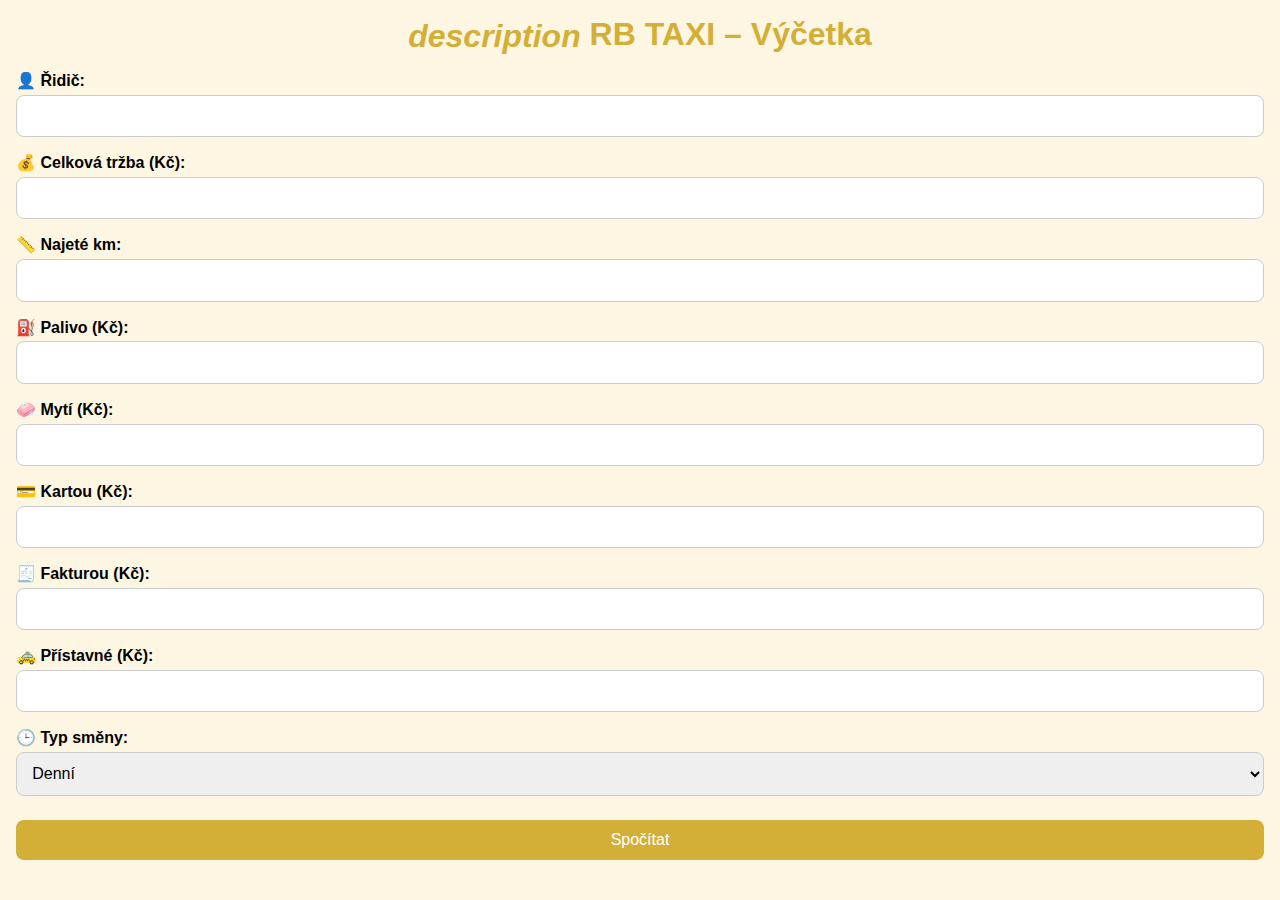
<file: index.html>
<!DOCTYPE html>

<html lang="cs">
<head>
<meta charset="utf-8"/>
<meta content="width=device-width, initial-scale=1.0" name="viewport"/>
<title>RB TAXI – Výčetka</title>
<link href="manifest.json" rel="manifest"/>
<link href="style.css" rel="stylesheet"/>
<link href="apple-touch-icon.png" rel="apple-touch-icon">
<meta content="#FFD700" name="theme-color"/>
</link></head>
<body class="gold-theme">
<main class="container">
<!-- FORM PAGE -->
<section class="active" id="form-section">
<h1><i class="material-icons" style="vertical-align: middle;">description</i> RB TAXI – Výčetka</h1>
<form id="taxiForm">
<label for="driverName">👤  Řidič:</label>
<input id="driverName" required="" type="text"/>
<label for="trzba">💰  Celková tržba (Kč):</label>
<input id="trzba" required="" type="number"/>
<label for="km">📏  Najeté km:</label>
<input id="km" required="" type="number"/>
<label for="palivo">⛽  Palivo (Kč):</label>
<input id="palivo" type="number"/>
<label for="myti">🧼  Mytí (Kč):</label>
<input id="myti" type="number"/>
<label for="kartou">💳  Kartou (Kč):</label>
<input id="kartou" type="number"/>
<label for="fakturou">🧾  Fakturou (Kč):</label>
<input id="fakturou" type="number"/>
<label for="pristavne">🚕  Přístavné (Kč):</label>
<input id="pristavne" type="number"/>
<label for="typSměny">🕒  Typ směny:</label>
<select id="typSměny">
<option value="denni">Denní</option>
<option value="nocni">Noční</option>
<option value="odpoledni">Odpolední</option>
<option value="pul">½ směna</option>
</select>
<button type="submit">Spočítat</button>
</form>
</section>
<!-- OUTPUT PAGE -->
<section class="hidden" id="output-section">
<h2><i class="material-icons" style="vertical-align: middle;">description</i> Výpočet</h2>
<div class="output-box" id="outputBox"></div>
<div class="button-row">
<button onclick="newShift()">Nová směna</button>
<button onclick="downloadPDF()">Export PDF</button>
<button onclick="shareResult()">Sdílet</button>
</div>
</section>
</main>
<script src="app.js"></script>
</body>
</html>
</file>
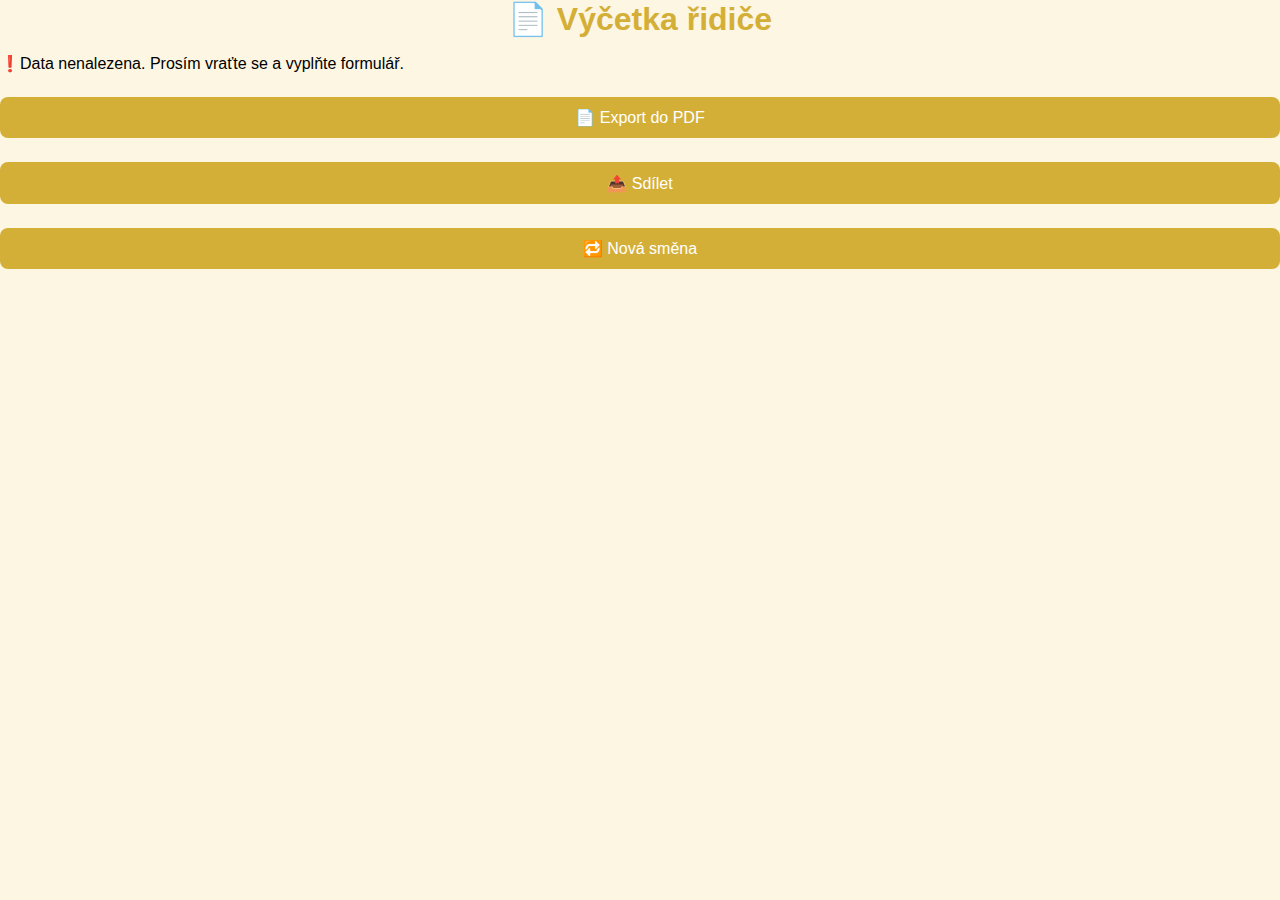
<file: vysledek.html>
<!DOCTYPE html>

<html lang="cs">
<head>
<meta charset="utf-8"/>
<meta content="width=device-width, initial-scale=1.0" name="viewport"/>
<title>RB TAXI – Výčetka</title>
<link href="style.css" rel="stylesheet"/>
<script defer="" src="vysledek.js"></script>
</head>
<body class="gold-theme" class="gold-theme">
<main class="output-page" id="resultContainer">
<h1>📄 Výčetka řidiče</h1>
<div class="result-box" id="resultContent">
<!-- Výsledek výpočtu se načte zde -->
</div>
<div class="actions">
<button onclick="window.print()">📄 Export do PDF</button>
<button onclick="share()">📤 Sdílet</button>
<button onclick="goBack()">🔁 Nová směna</button>
</div>
</main>
</body>
</html>
</file>
<file: style.css>
* {
  box-sizing: border-box;
  margin: 0;
  padding: 0;
  font-family: 'Inter', sans-serif;
}

body {
  background-color: #fdf6e3;
}

h1, h2 {
  text-align: center;
  color: #d4af37;
  margin-bottom: 1rem;
}

.container {
  padding: 1rem;
  max-width: 100%;
  box-sizing: border-box;
}

form label {
  display: block;
  margin-top: 1rem;
  font-weight: bold;
}

input, select, button {
  width: 100%;
  padding: 0.7rem;
  margin-top: 0.3rem;
  border: 1px solid #ccc;
  border-radius: 8px;
  font-size: 1rem;
}

button {
  background-color: #d4af37;
  color: white;
  border: none;
  cursor: pointer;
  margin-top: 1.5rem;
  transition: background 0.3s;
}

button:hover {
  background-color: #c9a032;
}

.output-box {
  background: white;
  padding: 1rem;
  border-radius: 10px;
  box-shadow: 0 0 10px rgba(0,0,0,0.05);
  margin-bottom: 1.5rem;
  animation: fadeIn 0.5s ease-in-out;
}

.button-row {
  display: flex;
  gap: 0.5rem;
  flex-direction: column;
}

@keyframes fadeIn {
  from {opacity: 0;}
  to {opacity: 1;}
}

section.hidden {
  display: none;
}

section.active {
  display: block;
}

/* Mobilní optimalizace */
@media (max-width: 480px) {
  .button-row {
    flex-direction: column;
  }
}


@keyframes blikani {
  0%, 100% { opacity: 1; }
  25%, 75% { opacity: 0; }
  50% { opacity: 1; }
}

.blikajici-hlaska {
  animation: blikani 1s ease-in-out 3;
}


.alert {
  background-color: #ffe6e6;
  border-left: 6px solid #ff0000;
  color: #cc0000;
  padding: 12px;
  margin-top: 10px;
  font-weight: bold;
}

body.gold-theme {
  background-color: #fdf6e3;
}
</file>
